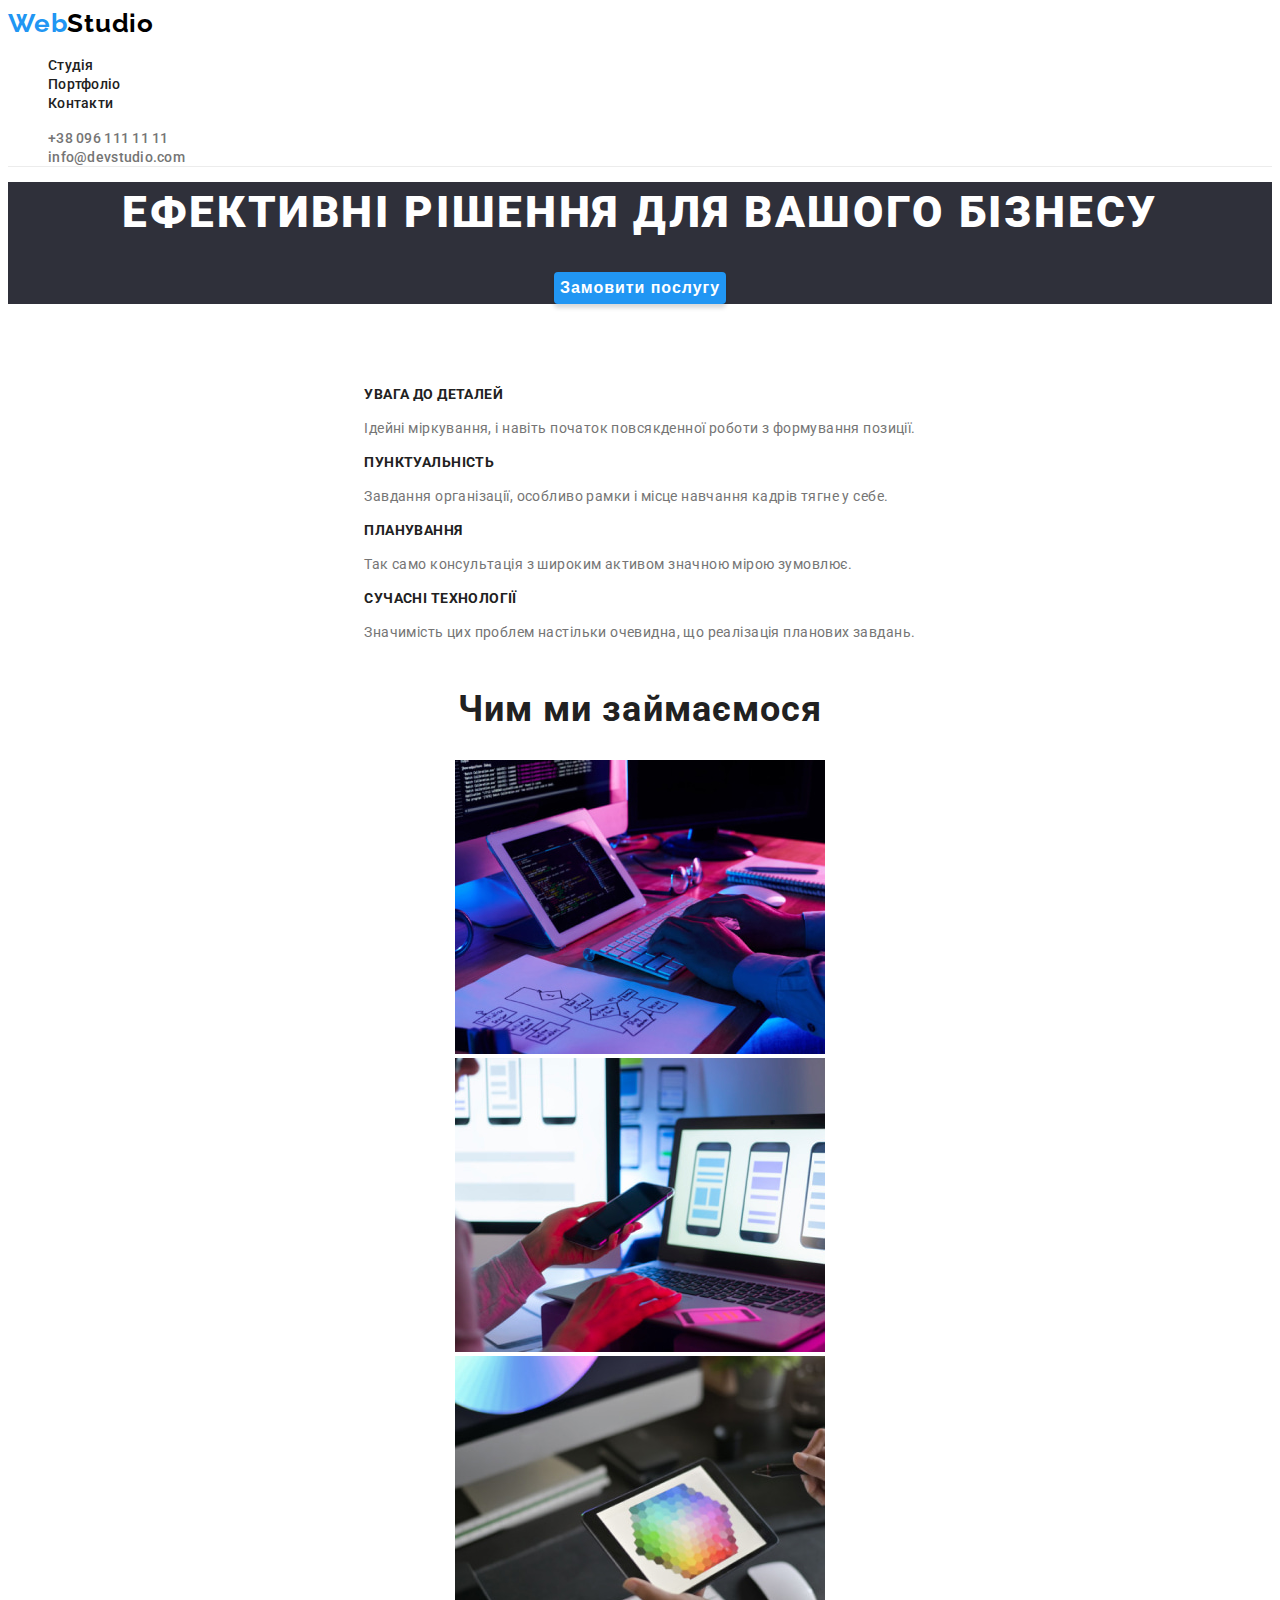
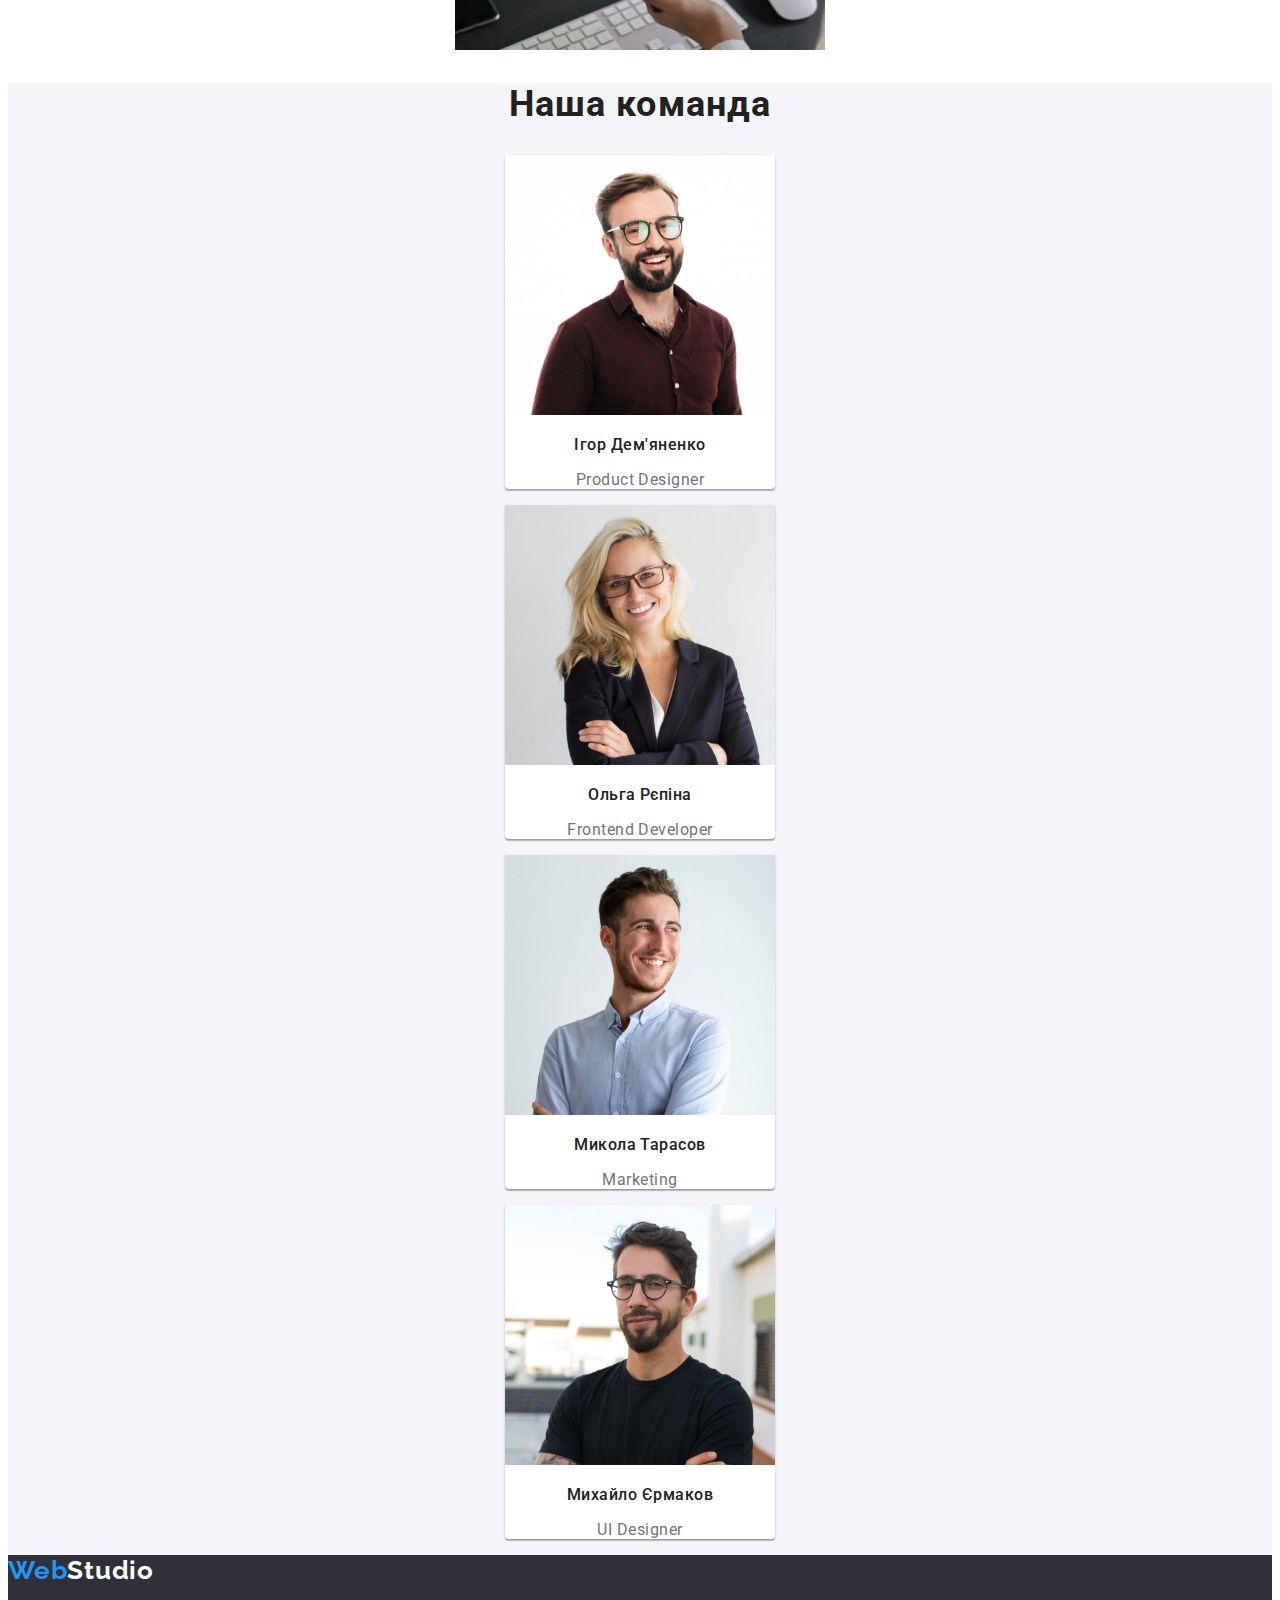
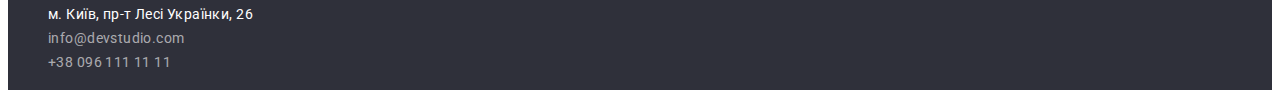
<file: index.html>
<!DOCTYPE html>
<html lang="uk">
  <head>
    <link rel="preconnect" href="https://fonts.googleapis.com" />
    <link rel="preconnect" href="https://fonts.gstatic.com" crossorigin />
    <link
      href="https://fonts.googleapis.com/css2?family=Raleway:wght@700&family=Roboto:wght@400;500;700;900&display=swap"
      rel="stylesheet"
    />
    <link rel="stylesheet" href="./css/styles.css" />
    <meta charset="UTF-8" />
    <meta http-equiv="X-UA-Compatible" content="IE=edge" />
    <meta name="viewport" content="width=device-width, initial-scale=1.0" />

    <title>Студія</title>
  </head>
  <body>
    <header class="header">
      <a class="brand-logo" href="index.html"
        ><span class="logo-accent-color">Web</span>Studio</a
      >
      <nav class="nav-menu">
        <ul class="nav-menu-list">
          <li class="nav-menu-item">
            <a class="nav-menu-link" href="index.html">Студія</a>
          </li>
          <li class="nav-menu-item">
            <a class="nav-menu-link" href="portfolio.html">Портфоліо</a>
          </li>
          <li class="nav-menu-item">
            <a class="nav-menu-link" href="/">Контакти</a>
          </li>
        </ul>
      </nav>
      <ul class="header-contacts-list">
        <li class="header-contacts-item">
          <a class="header-contacts-link" href="tel:+380961111111"
            >+38 096 111 11 11</a
          >
        </li>
        <li class="header-contacts-item">
          <a class="header-contacts-link" href="mailto:info@devstudio.com"
            >info@devstudio.com</a
          >
        </li>
      </ul>
    </header>
    <main class="main">
      <section class="section-hero">
        <h1 class="hero-title">Ефективні рішення для вашого бізнесу</h1>
        <button class="hero-button" type="button">Замовити послугу</button>
      </section>
      <section class="section-features">
        <h2 class="features-title">Наші переваги</h2>
        <ul class="features-list">
          <li class="features-item">
            <h3 class="features-item-title">УВАГА ДО ДЕТАЛЕЙ</h3>
            <p class="features-item-text">
              Ідейні міркування, і навіть початок повсякденної роботи з
              формування позиції.
            </p>
          </li>
          <li class="features-item">
            <h3 class="features-item-title">ПУНКТУАЛЬНІСТЬ</h3>
            <p class="features-item-text">
              Завдання організації, особливо рамки і місце навчання кадрів тягне
              у себе.
            </p>
          </li>
          <li class="features-item">
            <h3 class="features-item-title">ПЛАНУВАННЯ</h3>
            <p class="features-item-text">
              Так само консультація з широким активом значною мірою зумовлює.
            </p>
          </li>
          <li class="features-item">
            <h3 class="features-item-title">СУЧАСНІ ТЕХНОЛОГІЇ</h3>
            <p class="features-item-text">
              Значимість цих проблем настільки очевидна, що реалізація планових
              завдань.
            </p>
          </li>
        </ul>
      </section>
      <section class="section-about">
        <h2 class="about-title">Чим ми займаємося</h2>
        <ul class="about-list">
          <li class="about-item">
            <img
              class="about-item-image"
              src="./images/close-up-image-programer-working-his-desk-office_1098-18707.jpeg"
              alt="Стіл з двома екранами на яких видно код, клавіатурою та папером з розміткою. Людина користується клавіатурою."
            />
          </li>
          <li class="about-item">
            <img
              class="about-item-image"
              src="./images/web-ui-designers-are-developing-application-smartphones-team-creators-is-working-interface-mobile-phones_8119-2713.jpeg"
              alt="На столі стоїть лєптоп і окремий монітор на якіх зображені мобільні прототипи. Людина тримає смартфон."
            />
          </li>
          <li class="about-item">
            <img
              class="about-item-image"
              src="./images/creative-artist-web-design-with-working-colour-selection-graphic-tablet_35674-1119.jpeg"
              alt="Людина на планшеті вибірає колір з палітри кольорів. На задньому плані видно стіл з монітором, клавіатурою, мишкою та смартфоном."
            />
          </li>
        </ul>
      </section>
      <section class="section-team">
        <h2 class="team-title">Наша команда</h2>
        <ul class="team-list">
          <li class="team-card">
            <img
              class="team-card-image"
              src="./images/4853.jpeg"
              alt="Ігор Дем'яненко"
            />
            <h3 class="team-card-title">Ігор Дем'яненко</h3>
            <p class="team-card-text">Product Designer</p>
          </li>
          <li class="team-card">
            <img
              class="team-card-image"
              src="./images/5844.jpeg"
              alt="Ольга Рєпіна"
            />
            <h3 class="team-card-title">Ольга Рєпіна</h3>
            <p class="team-card-text">Frontend Developer</p>
          </li>
          <li class="team-card">
            <img
              class="team-card-image"
              src="./images/16166.jpeg"
              alt="Микола Тарасов"
            />
            <h3 class="team-card-title">Микола Тарасов</h3>
            <p class="team-card-text">Marketing</p>
          </li>
          <li class="team-card">
            <img
              class="team-card-image"
              src="images/2968.jpeg"
              alt="Михайло Єрмаков"
            />
            <h3 class="team-card-title">Михайло Єрмаков</h3>
            <p class="team-card-text">UI Designer</p>
          </li>
        </ul>
      </section>
    </main>
    <footer class="footer">
      <a class="brand-logo" href="index.html"
        ><span class="logo-accent-color">Web</span>Studio</a
      >
      <address class="address">
        <ul class="address-list">
          <li class="address-item">
            <a
              class="address-link location-link"
              href="https://goo.gl/maps/HwtQE2mgHwNeuMtz8"
              target="_blank"
              rel="noopener noreferrer nofollow"
              >м. Київ, пр-т Лесі Українки, 26</a
            >
          </li>
          <li class="address-item">
            <a class="address-link" href="mailto:info@devstudio.com"
              >info@devstudio.com</a
            >
          </li>
          <li class="address-item">
            <a class="address-link" href="tel:+380961111111"
              >+38 096 111 11 11</a
            >
          </li>
        </ul>
      </address>
    </footer>
  </body>
</html>
</file>
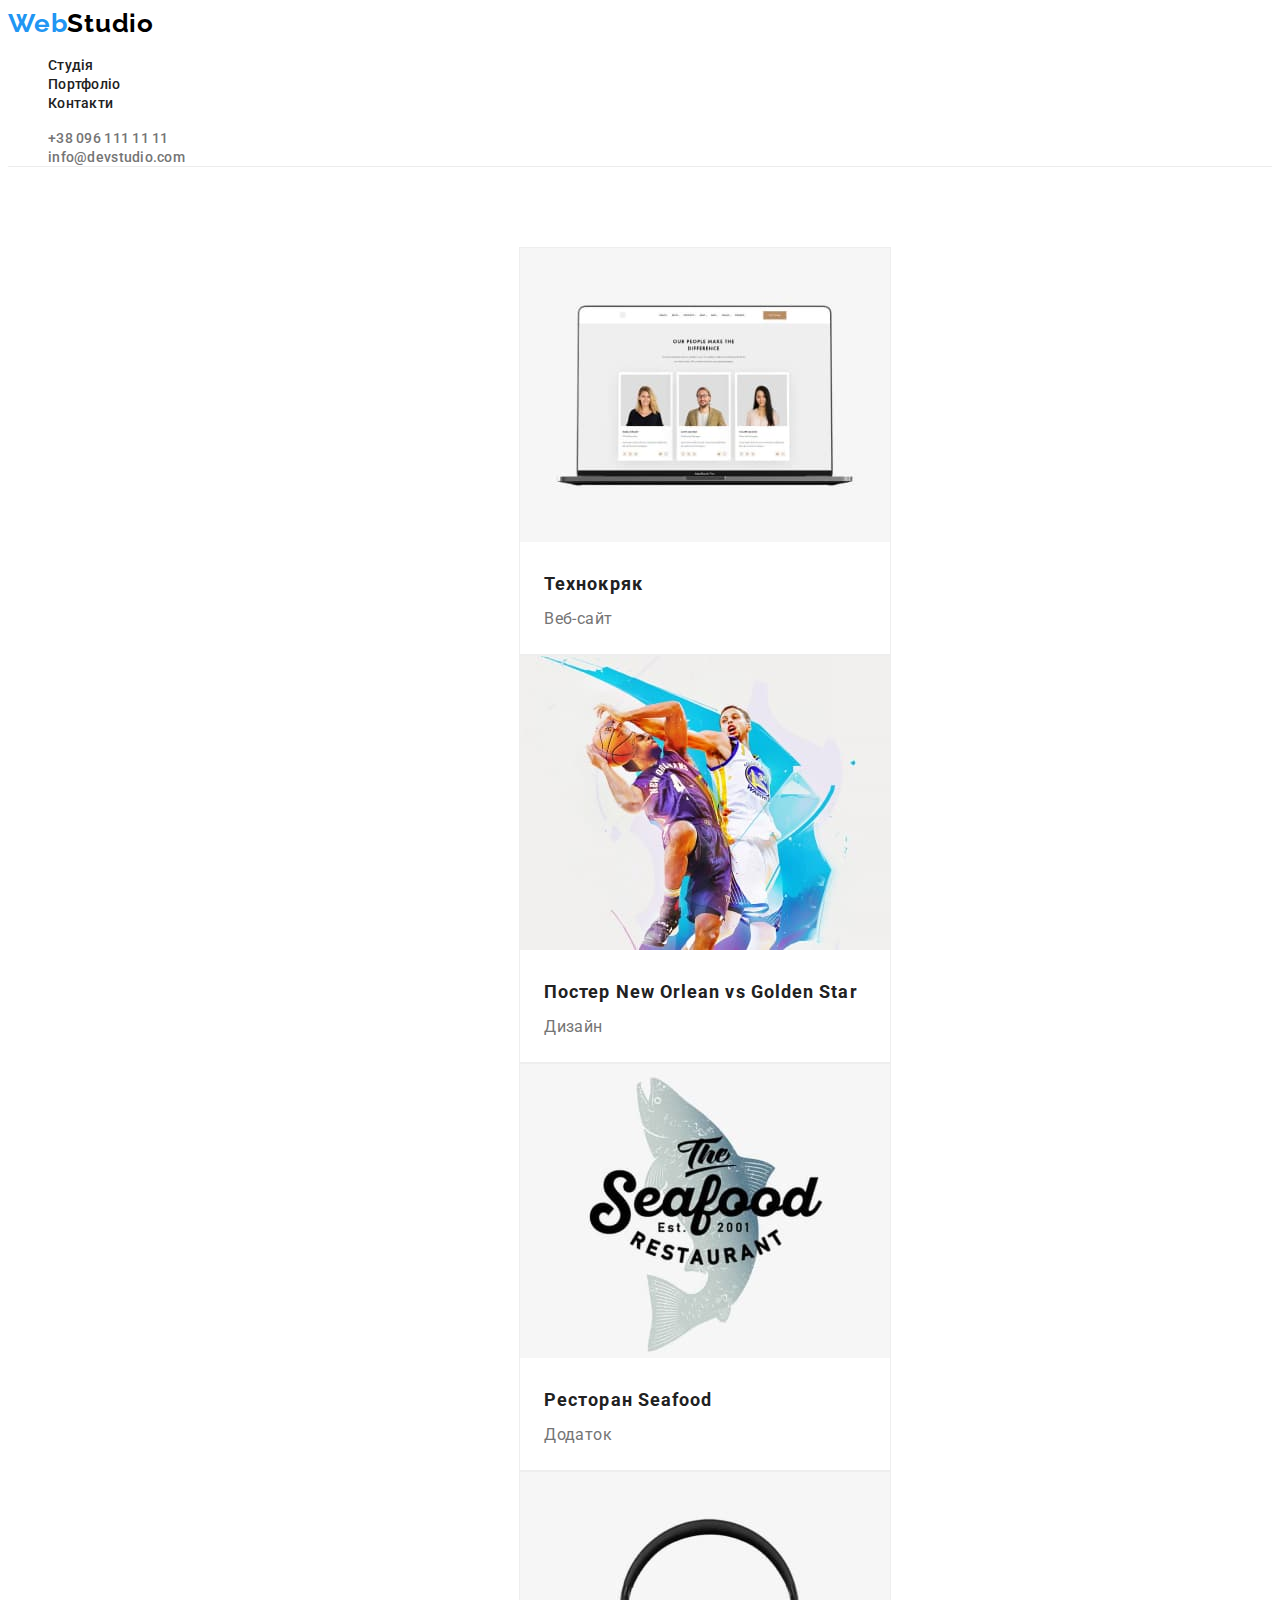
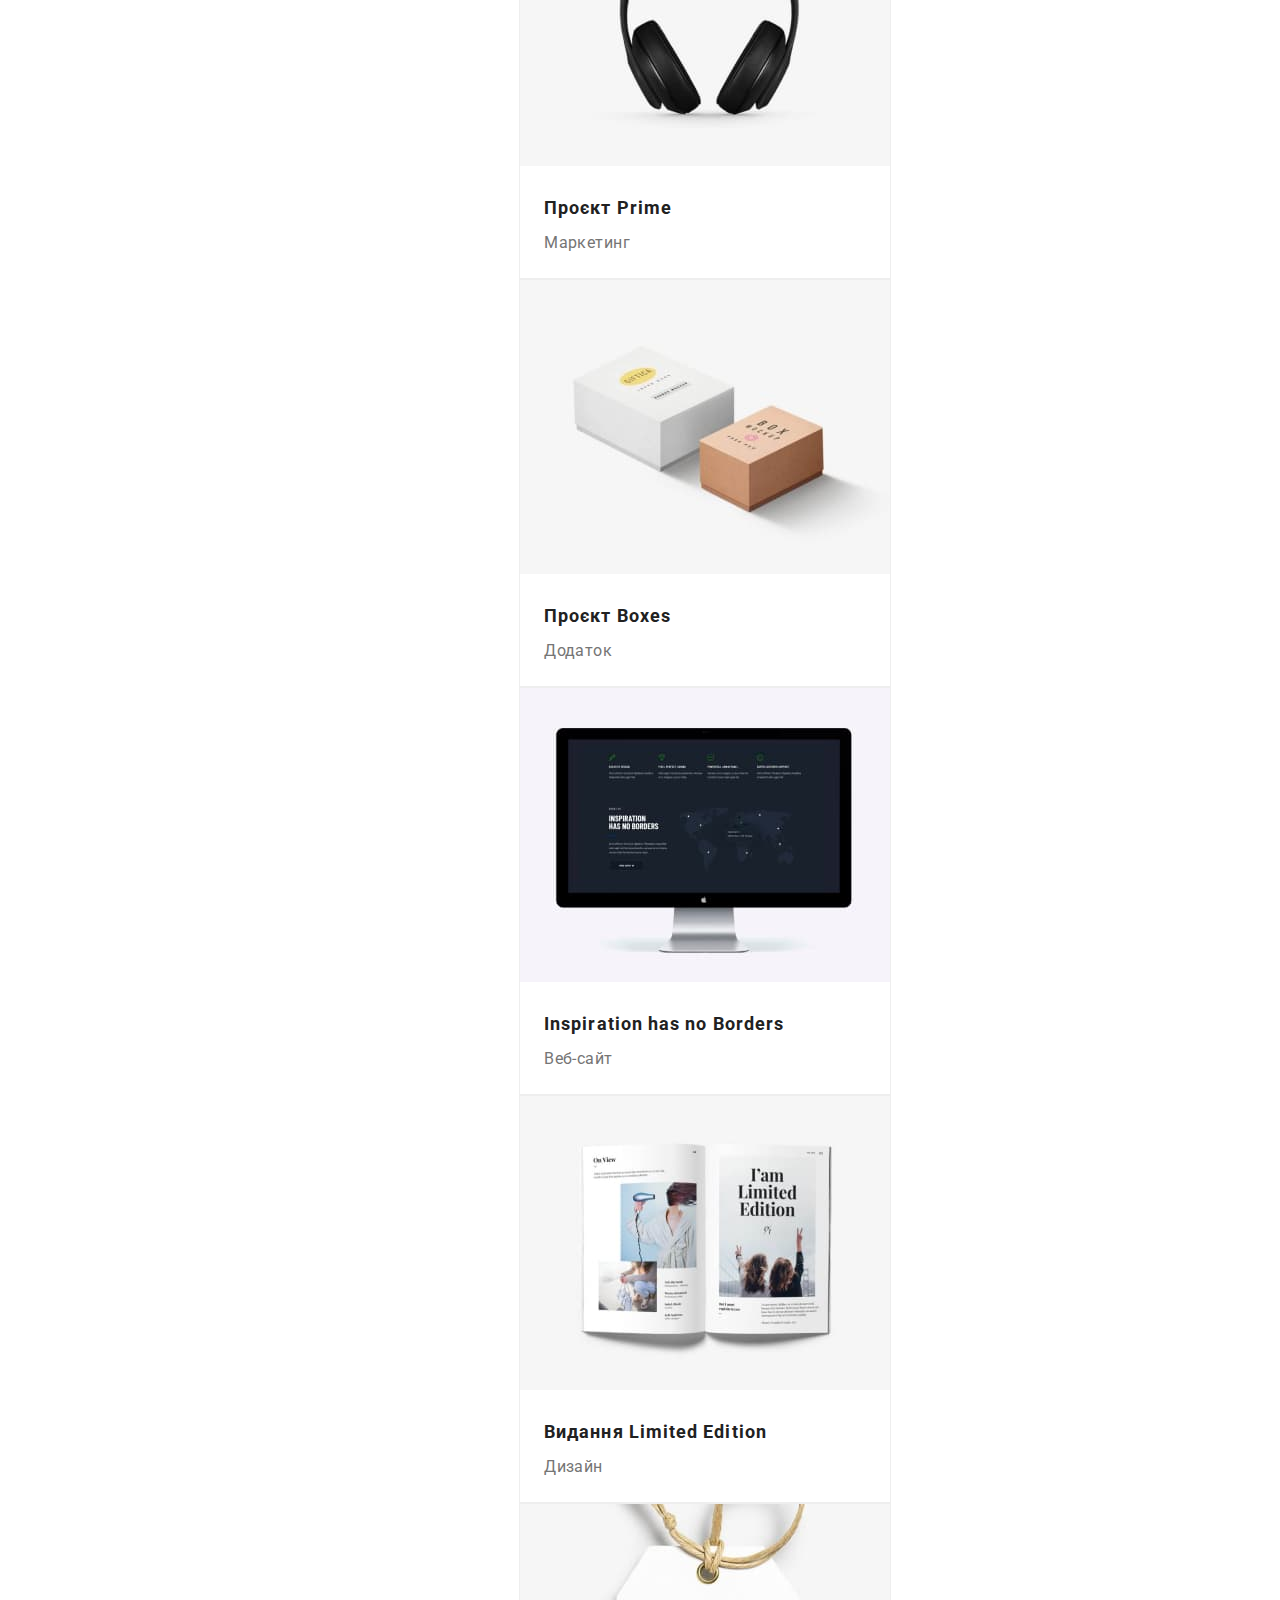
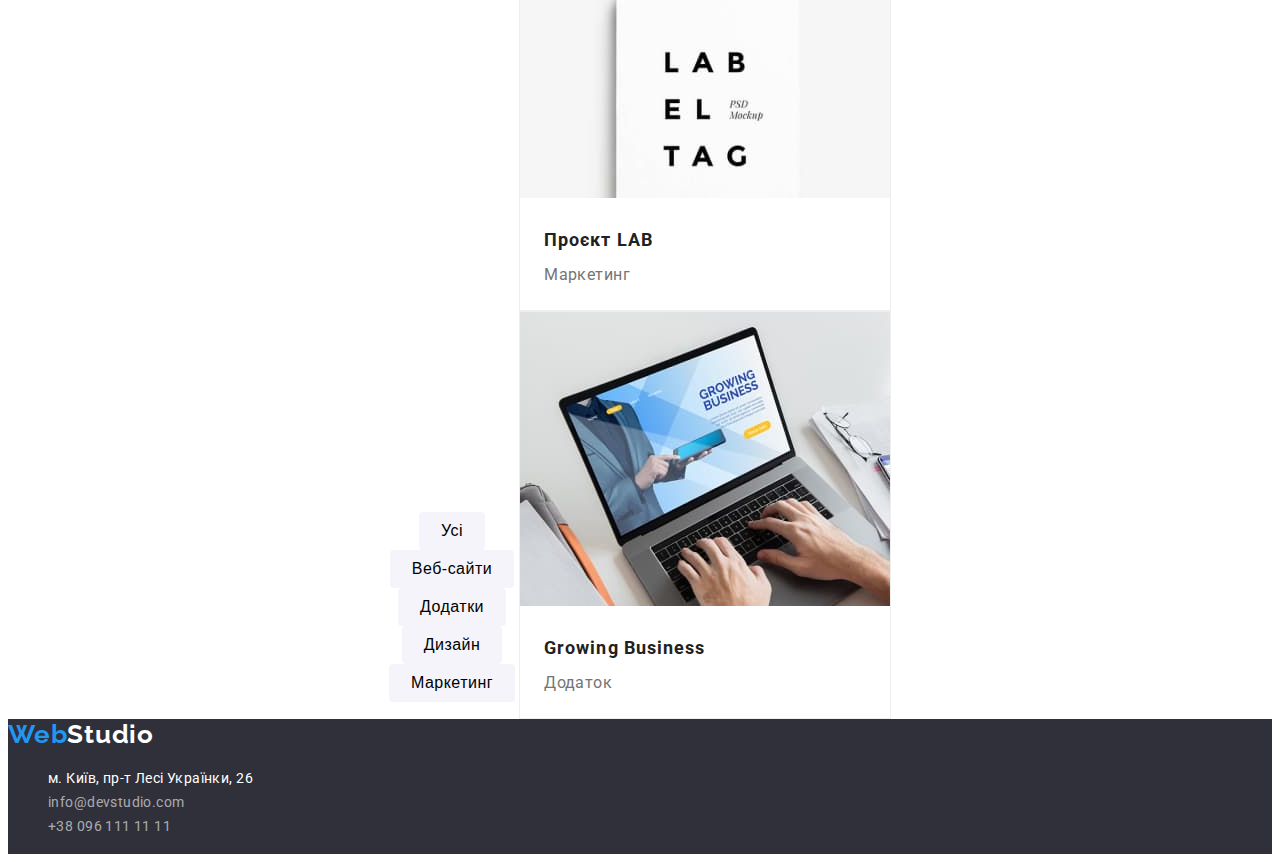
<file: portfolio.html>
<!DOCTYPE html>
<html lang="uk">
  <head>
    <link rel="preconnect" href="https://fonts.googleapis.com" />
    <link rel="preconnect" href="https://fonts.gstatic.com" crossorigin />
    <link
      href="https://fonts.googleapis.com/css2?family=Raleway:wght@700&family=Roboto:wght@400;500;700;900&display=swap"
      rel="stylesheet"
    />
    <link rel="stylesheet" href="./css/styles.css" />
    <meta charset="UTF-8" />
    <meta http-equiv="X-UA-Compatible" content="IE=edge" />
    <meta name="viewport" content="width=device-width, initial-scale=1.0" />

    <title>Портфоліо</title>
  </head>
  <body>
    <header class="header">
      <a class="brand-logo" href="index.html"
        ><span class="logo-accent-color">Web</span>Studio</a
      >
      <nav class="nav-menu">
        <ul class="nav-menu-list">
          <li class="nav-menu-item">
            <a class="nav-menu-link" href="index.html">Студія</a>
          </li>
          <li class="nav-menu-item">
            <a class="nav-menu-link" href="portfolio.html">Портфоліо</a>
          </li>
          <li class="nav-menu-item">
            <a class="nav-menu-link" href="/">Контакти</a>
          </li>
        </ul>
      </nav>
      <ul class="header-contacts-list">
        <li class="header-contacts-item">
          <a class="header-contacts-link" href="tel:+380961111111"
            >+38 096 111 11 11</a
          >
        </li>
        <li class="header-contacts-item">
          <a class="header-contacts-link" href="mailto:info@devstudio.com"
            >info@devstudio.com</a
          >
        </li>
      </ul>
    </header>
    <main>
      <section class="section-portfolio">
        <h1 class="portfolio-title">Портфоліо</h1>
        <ul class="portfolio-filter-list">
          <li class="portfolio-filter-item">
            <button class="portfolio-filter-button" type="button">Усі</button>
          </li>
          <li class="portfolio-filter-item">
            <button class="portfolio-filter-button" type="button">
              Веб-сайти
            </button>
          </li>
          <li class="portfolio-filter-item">
            <button class="portfolio-filter-button" type="button">
              Додатки
            </button>
          </li>
          <li class="portfolio-filter-item">
            <button class="portfolio-filter-button" type="button">
              Дизайн
            </button>
          </li>
          <li class="portfolio-filter-item">
            <button class="portfolio-filter-button" type="button">
              Маркетинг
            </button>
          </li>
        </ul>
        <ul class="portfolio-list">
          <li class="portfolio-item">
            <a class="portfolio-link" href="/">
              <img
                class="portfolio-link-image"
                src="./images/portfolio1.jpeg"
                alt=""
              />
              <h2 class="portfolio-link-title">Технокряк</h2>
              <p class="portfolio-link-text">Веб-сайт</p>
            </a>
          </li>
          <li class="portfolio-item">
            <a class="portfolio-link" href="/">
              <img
                class="portfolio-link-image"
                src="./images/portfolio2.jpeg"
                alt=""
              />
              <h2 class="portfolio-link-title">
                Постер New Orlean vs Golden Star
              </h2>
              <p class="portfolio-link-text">Дизайн</p>
            </a>
          </li>
          <li class="portfolio-item">
            <a class="portfolio-link" href="/">
              <img
                class="portfolio-link-image"
                src="./images/portfolio3.jpeg"
                alt=""
              />
              <h2 class="portfolio-link-title">Ресторан Seafood</h2>
              <p class="portfolio-link-text">Додаток</p>
            </a>
          </li>
          <li class="portfolio-item">
            <a class="portfolio-link" href="/">
              <img
                class="portfolio-link-image"
                src="./images/portfolio4.jpeg"
                alt=""
              />
              <h2 class="portfolio-link-title">Проєкт Prime</h2>
              <p class="portfolio-link-text">Маркетинг</p>
            </a>
          </li>
          <li class="portfolio-item">
            <a class="portfolio-link" href="/">
              <img
                class="portfolio-link-image"
                src="./images/portfolio5.jpeg"
                alt=""
              />
              <h2 class="portfolio-link-title">Проєкт Boxes</h2>
              <p class="portfolio-link-text">Додаток</p>
            </a>
          </li>
          <li class="portfolio-item">
            <a class="portfolio-link" href="/">
              <img
                class="portfolio-link-image"
                src="./images/portfolio6.jpeg"
                alt=""
              />
              <h2 class="portfolio-link-title">Inspiration has no Borders</h2>
              <p class="portfolio-link-text">Веб-сайт</p>
            </a>
          </li>
          <li class="portfolio-item">
            <a class="portfolio-link" href="/">
              <img
                class="portfolio-link-image"
                src="./images/portfolio7.jpeg"
                alt=""
              />
              <h2 class="portfolio-link-title">Видання Limited Edition</h2>
              <p class="portfolio-link-text">Дизайн</p>
            </a>
          </li>
          <li class="portfolio-item">
            <a class="portfolio-link" href="/">
              <img
                class="portfolio-link-image"
                src="./images/portfolio8.jpeg"
                alt=""
              />
              <h2 class="portfolio-link-title">Проєкт LAB</h2>
              <p class="portfolio-link-text">Маркетинг</p>
            </a>
          </li>
          <li class="portfolio-item">
            <a class="portfolio-link" href="/">
              <img
                class="portfolio-link-image"
                src="./images/portfolio9.jpeg"
                alt=""
              />
              <h2 class="portfolio-link-title">Growing Business</h2>
              <p class="portfolio-link-text">Додаток</p>
            </a>
          </li>
        </ul>
      </section>
    </main>
    <footer class="footer">
      <a class="brand-logo" href="index.html"
        ><span class="logo-accent-color">Web</span>Studio</a
      >
      <address class="address">
        <ul class="address-list">
          <li class="address-item">
            <a
              class="address-link location-link"
              href="https://goo.gl/maps/HwtQE2mgHwNeuMtz8"
              target="_blank"
              rel="noopener noreferrer nofollow"
              >м. Київ, пр-т Лесі Українки, 26</a
            >
          </li>
          <li class="address-item">
            <a class="address-link" href="mailto:info@devstudio.com"
              >info@devstudio.com</a
            >
          </li>
          <li class="address-item">
            <a class="address-link" href="tel:+380961111111"
              >+38 096 111 11 11</a
            >
          </li>
        </ul>
      </address>
    </footer>
  </body>
</html>
</file>
<file: css/styles.css>
:root {
  --accent-color: #2196f3;
  --text-color: #212121;
  --secondary-text-color: #757575;
  --white-color: #fff;
  --bg-color: #fff;
  --dark-bg-color: #2f303a;
  --secondary-bg-color: #f5f4fa;
}

body {
  font-family: "Roboto", sans-serif;

  color: var(--text-color);
}

/* --Header styles-- */

.header {
  text-align: left;

  box-shadow: 0px 1px 0px #ececec;

  background-color: var(--bg-color);
}

.brand-logo {
  font-family: "Raleway", sans-serif;
  font-weight: 700;
  font-size: 26px;
  line-height: 1.192307692307692;

  letter-spacing: 0.03em;
  text-decoration: none;

  color: #000;
}
.logo-accent-color {
  color: var(--accent-color);
}

.nav-menu-list {
  list-style-type: none;
  text-align: left;
}

.nav-menu-link {
  font-weight: 500;
  font-size: 14px;
  line-height: 1.142857142857143;

  letter-spacing: 0.02em;
  text-decoration: none;

  color: var(--text-color);
}
.nav-menu-link:visited {
  color: var(--text-color);
}
.nav-menu-link:hover,
.nav-menu-link:focus {
  color: var(--accent-color);
}

.header-contacts-list {
  list-style-type: none;
}
.header-contacts-link {
  font-weight: 500;
  font-size: 14px;
  line-height: 1.142857142857143;

  letter-spacing: 0.02em;
  text-decoration: none;
}
.header-contacts-link:link,
.header-contacts-link:visited {
  color: var(--secondary-text-color);
}
.header-contacts-link:hover,
.header-contacts-link:focus {
  color: var(--accent-color);
}

/* --Footer styles-- */

.footer {
  color: var(--white-color);
  background-color: var(--dark-bg-color);
}

.footer > .brand-logo {
  color: inherit;
}

.address-list {
  list-style-type: none;
  display: inline-block;
  text-align: left;
}

.address-link {
  font-style: normal;
  font-size: 14px;
  line-height: 1.714285714285714;
  /* or 171% */

  letter-spacing: 0.03em;
  text-decoration: none;

  color: rgba(255, 255, 255, 0.6);
}

.location-link {
  color: var(--white-color);
}

/* --Index page styles-- */

/* Hero section */

.section-hero {
  text-align: center;

  background-color: var(--dark-bg-color);
}

.hero-title {
  font-weight: 900;
  font-size: 44px;
  line-height: 1.363636363636364;
  /* or 136% */

  text-align: center;
  letter-spacing: 0.06em;
  text-transform: uppercase;
  margin: 0;

  color: var(--white-color);
}

.hero-button {
  background-color: var(--accent-color);
  box-shadow: 0px 4px 4px rgba(0, 0, 0, 0.15);
  border: 0;
  border-radius: 4px;
  text-align: center;
  margin-top: 30px;

  font-weight: 700;
  font-size: 16px;
  line-height: 1.875;
  /* identical to box height, or 188% */

  letter-spacing: 0.06em;

  color: var(--white-color);
}
.hero-button:hover {
  cursor: pointer;
}

/* "Наші переваги" section */

.section-features {
  text-align: center;

  background-color: var(--bg-color);
}

.features-title {
  visibility: hidden;
}

.features-list {
  list-style-type: none;
  display: inline-block;
  text-align: left;
  padding: 0;
  margin: 0;
}

.features-item-title {
  font-weight: 700;
  font-size: 14px;
  line-height: 1.142857142857143;

  letter-spacing: 0.03em;
  text-transform: uppercase;
}

.features-item-text {
  font-size: 14px;
  line-height: 1.714285714285714;
  /* or 171% */

  letter-spacing: 0.03em;

  color: var(--secondary-text-color);
}

/* "Чим ми займаємося" section */

.section-about {
  text-align: center;

  background-color: var(--bg-color);
}

.about-title {
  font-weight: 700;
  font-size: 36px;
  line-height: 1.166666666666667;

  letter-spacing: 0.03em;

  text-align: center;
}

.about-list {
  list-style-type: none;
  display: inline-block;
  text-align: left;
  padding: 0;
  margin: 0;
}

.about-item-image {
  height: 294px;
  width: 370px;
}

/* "Наша команда" section */

.section-team {
  text-align: center;

  background-color: var(--secondary-bg-color);
}

.team-title {
  font-weight: 700;
  font-size: 36px;
  line-height: 1.166666666666667;

  text-align: center;
  letter-spacing: 0.03em;
}

.team-list {
  list-style-type: none;
  display: inline-block;
  text-align: left;
  padding: 0;
  margin: 0;
}

.team-card {
  text-align: center;

  box-shadow: 0px 1px 3px rgba(0, 0, 0, 0.12), 0px 1px 1px rgba(0, 0, 0, 0.14),
    0px 2px 1px rgba(0, 0, 0, 0.2);
  border-radius: 0px 0px 4px 4px;

  background-color: var(--bg-color);
}

.team-card-image {
  width: 270px;
}

.team-card-title {
  font-weight: 500;
  font-size: 16px;
  line-height: 1.1875;
  /* identical to box height */

  text-align: center;
  letter-spacing: 0.03em;
}

.team-card-text {
  font-weight: 400;
  font-size: 16px;
  line-height: 1.1875;
  /* identical to box height */

  text-align: center;
  letter-spacing: 0.03em;

  color: var(--secondary-text-color);
}

/* --Portfolio page styles-- */

/* Portfolio section */

.section-portfolio {
  text-align: center;

  background-color: var(--bg-color);
}

.portfolio-title {
  visibility: hidden;
}

.portfolio-filter-list {
  list-style-type: none;
  display: inline-block;
  text-align: left;
  padding: 0;
  margin: 0;
}

.portfolio-filter-item {
  text-align: center;
}

.portfolio-filter-button {
  font-weight: 500;
  font-size: 16px;
  line-height: 1.625;
  /* identical to box height, or 162% */

  text-align: center;
  letter-spacing: 0.03em;
  height: 38px;
  padding-top: 6px;
  padding-right: 22px;
  padding-bottom: 6px;
  padding-left: 22px;

  background-color: var(--secondary-bg-color);
  border-radius: 4px;
  border: 0;
}

.portfolio-filter-button:hover,
.portfolio-filter-button:focus {
  cursor: pointer;

  color: var(--white-color);
  background-color: var(--accent-color);
}

.portfolio-list {
  list-style-type: none;
  display: inline-block;
  text-align: left;
  padding: 0;
  margin: 0;
}

.portfolio-item {
  text-align: left;

  background-color: var(--bg-color);
  border: 1px solid #eeeeee;
}

.portfolio-link {
  text-decoration: none;
}

.portfolio-link-image {
  width: 370px;
  height: 294px;
}

.portfolio-link-title {
  font-weight: 700;
  font-size: 18px;
  line-height: 2;
  /* identical to box height, or 200% */

  letter-spacing: 0.06em;

  margin-top: 20px;
  margin-right: 24px;
  margin-bottom: 2px;
  margin-left: 24px;

  color: var(--text-color);
}

.portfolio-link-text {
  font-weight: 400;
  font-size: 16px;
  line-height: 1.875;
  /* identical to box height, or 188% */

  letter-spacing: 0.03em;

  margin-top: 2px;
  margin-right: 24px;
  margin-bottom: 20px;
  margin-left: 24px;

  color: var(--secondary-text-color);
}
</file>
